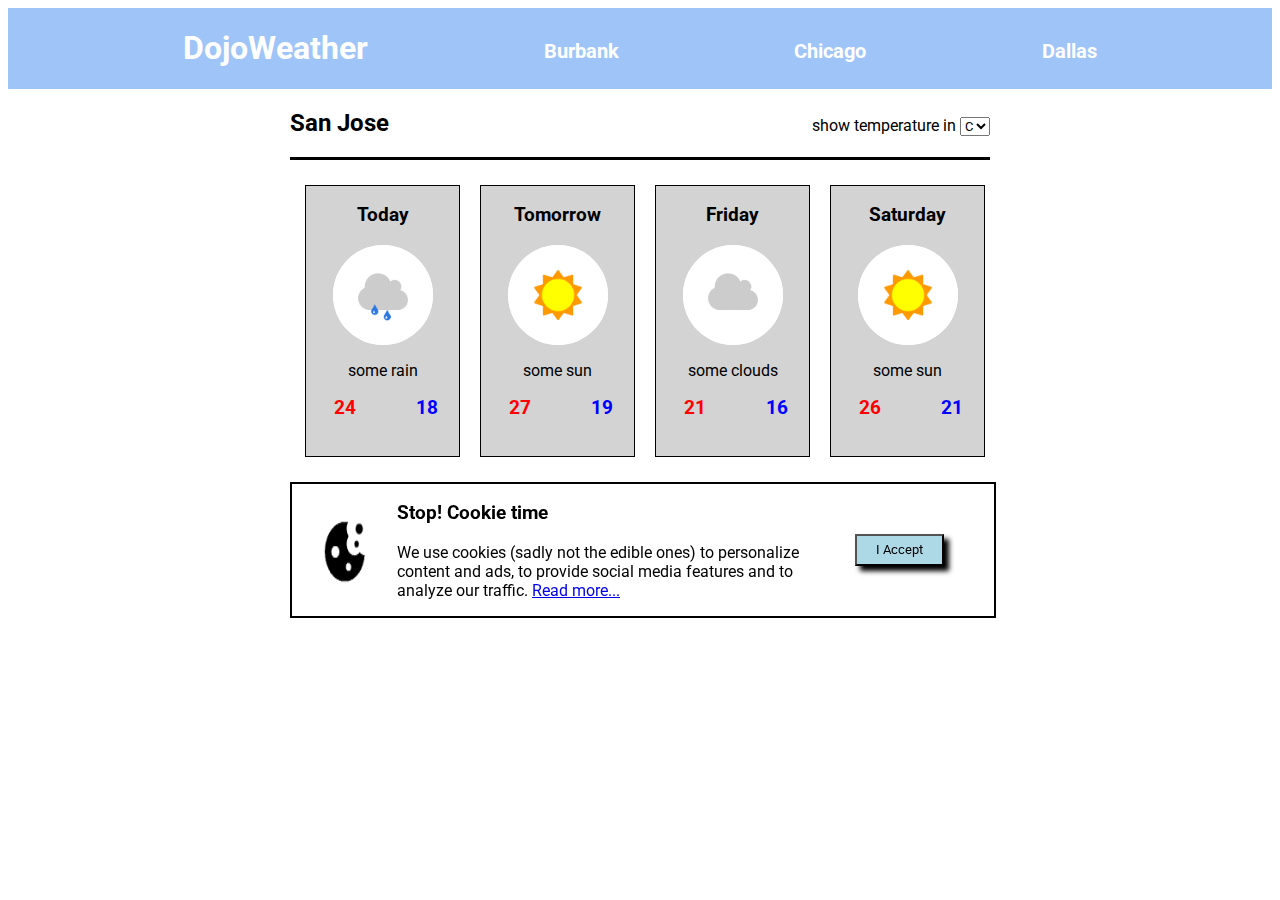
<file: dojo-weather/index.html>
<!DOCTYPE html>
<html lang="en">

<head>
    <meta charset="UTF-8">
    <meta http-equiv="X-UA-Compatible" content="IE=edge">
    <meta name="viewport" content="width=device-width, initial-scale=1.0">
    <link rel="stylesheet" href="style.css">
    <link rel="preconnect" href="https://fonts.googleapis.com">
<link rel="preconnect" href="https://fonts.gstatic.com" crossorigin>
<link href="https://fonts.googleapis.com/css2?family=Roboto:wght@300&display=swap" rel="stylesheet">
    <title>Dojo Weather</title>
</head>

<body>
    <div id="top-nav">
        <div id="nav">
            <h1>DojoWeather</h1>
            <h2 class="city" onclick="alert('Loading weather report...')">Burbank</h2>
            <h2 class="city" onclick="alert('Loading weather report...')">Chicago</h2>
            <h2 class="city" onclick="alert('Loading weather report...')">Dallas</h2>
        </div>
    </div>
    <div id="container">

        <div id="location-holder">
            <div id="current-location">
                <h2>San Jose</h2>
                <div id="temp-setting">
                    show temperature in
                    <select name="show temp" id="temprature">
                        <option value="C">
                            C
                        </option>
                        <option value="F">
                            F
                        </option>
                    </select>
                </div>
            </div>
        </div>
        <div id="main-content">
            <div class="weather">
                <h3 class="dayofweeks">Today</h3>
                <img src="assets/some_rain.png" class="weather-img" alt="some_rain">
                <p class="forecast">some rain</p>
                <span class="high">24</span> <span class="low">18</span>

            </div>
            <div class="weather">
                <h3 class="dayofweeks">Tomorrow</h3>
                <img src="assets/some_sun.png" class="weather-img" alt="some_sun">
                <p class="forecast">some sun</p>
                <span class="high">27</span> <span class="low">19</span>
            </div>
            <div class="weather">
                <h3 class="dayofweeks">Friday</h3>
                <img src="assets/some_clouds.png" class="weather-img" alt="some_clouds">
                <p class="forecast">some clouds</p>
                <span class="high">21</span> <span class="low">16</span>
            </div>
            <div class="weather">
                <h3 class="dayofweeks">Saturday</h3>
                <img src="assets/some_sun.png" class="weather-img" alt="some_sun">
                <p class="forecast">some sun</p>
                <span class="high">26</span> <span class="low">21</span>
            </div>
        </div>
        <div id="cookie-box">
            <div id="cookie-holder">
                <img src="assets/cookie.png" alt="picture of cookie" id="cookie">

                <div id="cookie-text">
                    <h3>Stop! Cookie time</h3>
                    <p>We use cookies (sadly not the edible ones) to personalize content and ads, to provide social
                        media features
                        and to analyze our traffic. <a href="#">Read more...</a>
                    </p>

                </div>
                <button id="btn" onclick="hide()">I Accept</button>
            </div>
        </div>
    </div>
    <script src="script.js"></script>
</body>

</html>
</file>
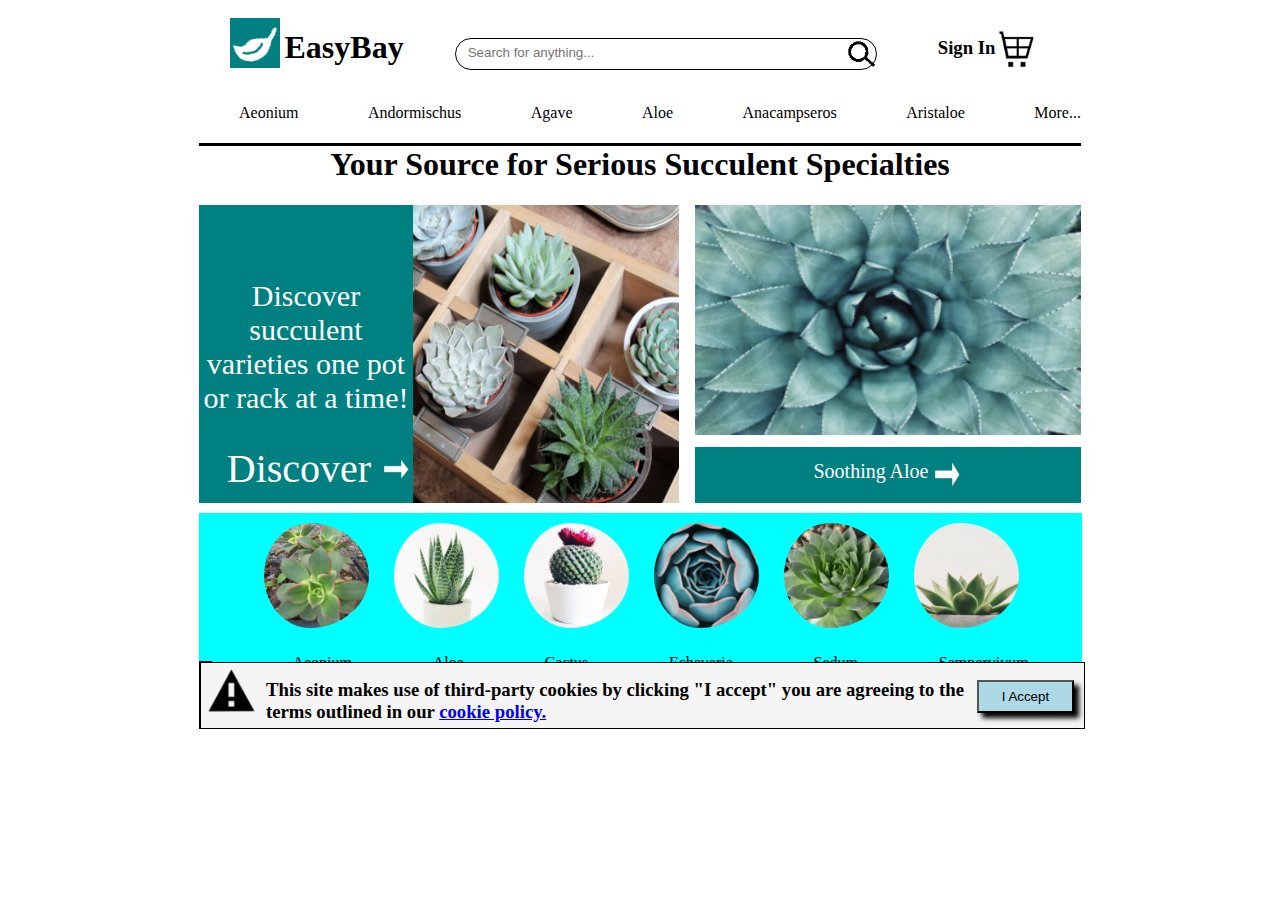
<file: Yellow-exam/index.html>
<!DOCTYPE html>
<html lang="en">

<head>
    <meta charset="UTF-8">
    <meta http-equiv="X-UA-Compatible" content="IE=edge">
    <meta name="viewport" content="width=device-width, initial-scale=1.0">
    <link rel="stylesheet" href="style.css">
    <title>Document</title>
</head>

<body>
    <div id="container">
        <div id="top-nav">
            <div id="nav-bar">
                <div id="left-nav">
                    <img class="leaf" src="images/assets/leaf.png" alt="left">
                    <h1 class="title-name">EasyBay</h1>
                </div>
                <div id="search-nav">
                    <input type="text" placeholder="Search for anything...">
                    <img src="images/assets/search-dark.png" alt="searchicon">
                </div>
                <div id="right-nav">
                    <h3>Sign In</h3>
                    <img src="images/assets/cart-dark.png" onclick="alert('Your cart is empty')" class="cart"
                        alt="cart">
                </div>
            </div>
            <ul id="top-list">
                <li>Aeonium</li>
                <li>Andormischus</li>
                <li>Agave</li>
                <li>Aloe</li>
                <li>Anacampseros</li>
                <li>Aristaloe</li>
                <li>More...</li>
            </ul>
        </div>
        <h1 id="headline">Your Source for Serious Succulent Specialties</h1>
        <div id="main-content">
            <div id="left-box">
                <div id="left-content">
                    <p id="textleft">Discover succulent varieties one pot or rack at a time!</p>
                    <div id="left-content-bottom">
                        <span id="textsolo">Discover</span>
                        <img src="images/assets/arrow-light.png" id="arrow1" alt="arrow">
                    </div>
                </div>
                <img src="images/assets/succulents-1.jpg" onmouseover="over()" onmouseout="out()" id="over"
                    class="leftpic" alt="succulents">
            </div>
            <div id="right-box">
                <img src="images/assets/aloe-m.jpg" class="rightpic" alt="aloe">
                <div id="right-content">
                    <p id="textright">Soothing Aloe</p><img src="images/assets/arrow-light.png" id="arrow2" alt="arrow">
                </div>
            </div>
        </div>
        <div id="bottom-box">
            <div id="bottom-list">
                <img src="images/assets/aeonium-s.jpg" class="bottom-pic" alt="aeonium">
                <img src="images/assets/aloe-s.jpg" class="bottom-pic" alt="aloe">
                <img src="images/assets/cactus-s.jpg" class="bottom-pic" alt="cactus-s">
                <img src="images/assets/echeveria-s.jpg" class="bottom-pic" alt="echeveria-s">
                <img src="images/assets/sedum-s.jpg" class="bottom-pic" alt="sedum-s">
                <img src="images/assets/sempervivum-s.jpg" class="bottom-pic" alt="sempervivum-s">
            </div>
        </div>
        <div id="lower-plant-list">
            <ul id="last-list">
                <li class="plant-name">Aeonium</li>
                <li class="plant-name">Aloe</li>
                <li class="plant-name" id="cactus">Cactus</li>
                <li class="plant-name" id="Echeveria">Echeveria</li>
                <li class="plant-name" id="sedum">Sedum</li>
                <li class="plant-name">Sempervivum</li>
            </ul>
        </div>
        <div id="cookie-box">
            <div id="cookie-holder">
                <img src="images/assets/alert-dark.png" id="c-alert" alt="">
                <h3 id="cookie-text"> This site makes use of third-party cookies by clicking "I accept" you are agreeing
                    to the terms outlined in our <a href="#">cookie policy.</a>
                </h3>
                <button class="btn" onclick="hide()">I Accept</button>
            </div>
        </div>
    </div>
    <script src="script.js"></script>
</body>

</html>
</file>
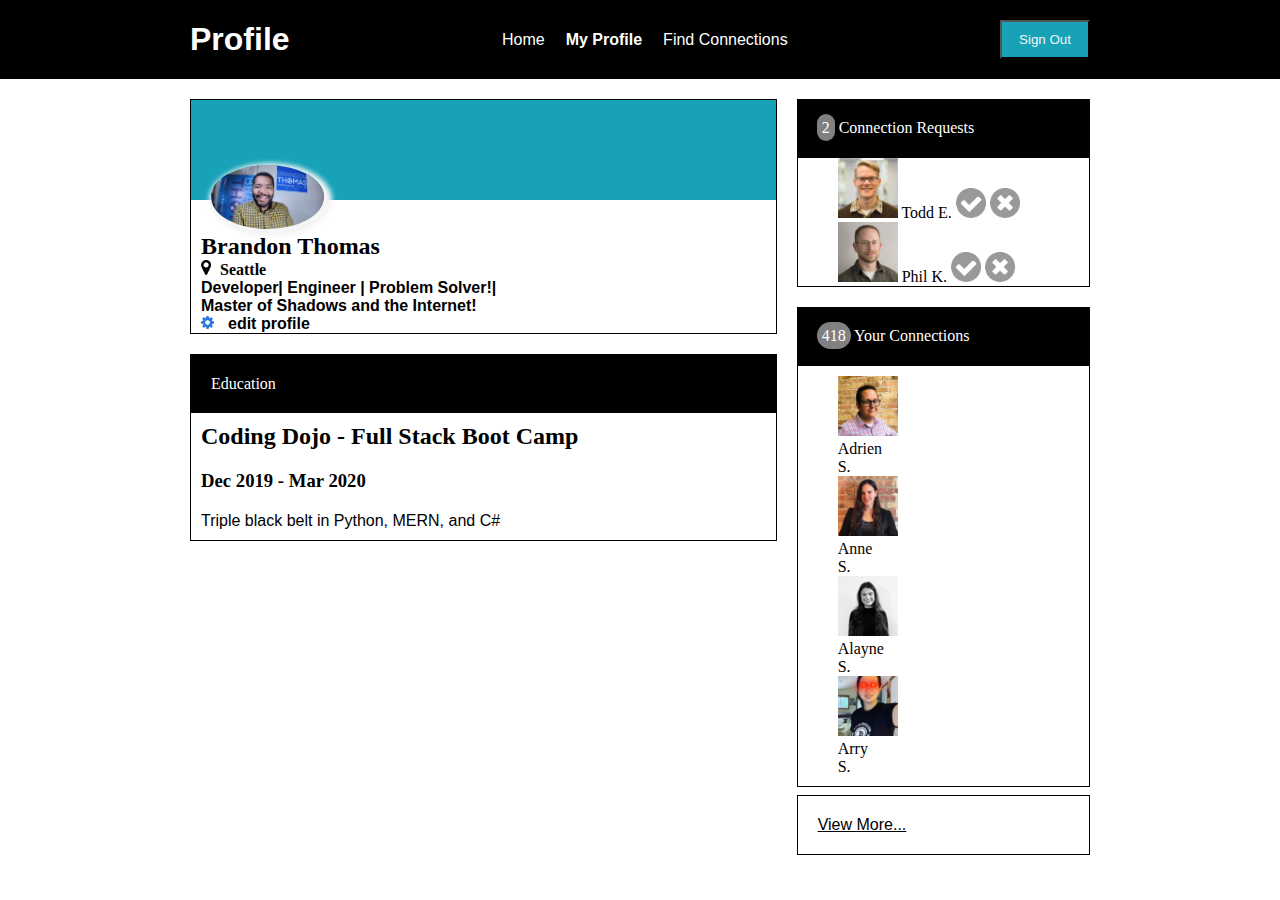
<file: assignment/Profile Page/index.html>
<!DOCTYPE html>
<html lang="en">

<head>
    <meta charset="UTF-8">
    <meta http-equiv="X-UA-Compatible" content="IE=edge">
    <meta name="viewport" content="width=device-width, initial-scale=1.0">
    <title>Profile Page</title>
    <link rel="stylesheet" href="profile.css">
</head>

<body>
    <div class="topnav">
        <div class="nav">
            <h1 class="nav-title">Profile</h1>
            <ul class="nav-links">
                <li><a href="#">Home</a></li>
                <li><a class="profile" href="#">My Profile</a></li>
                <li><a href="#">Find Connections</a></li>
            </ul>
            <ul>
                <li><button class="btn">Sign Out</button></li>
            </ul>

        </div>
    </div>
    <div class="container">
        <div class="left">
            <div class="profile">
                <div class="profile-header"></div>
                <img src="images/brandon 2020.jpg" alt="brandon" class="profilepic" alt="usericon">
                <h2 class="name" id="profilename">Brandon Thomas</h2>

                <img src="icons/map-marker.png" alt="Mapmarker" class="marker" alt="mapmarker"> Seattle
                <p class="telltell"> Developer| Engineer | Problem Solver!|
                    <br>Master of Shadows and the Internet!
                </p>
                <img src="icons/gear.png" alt="gear" class="gear" alt="gear">
                <a class="edit" href="#" onclick="editUser()">edit profile</a>
            </div>
            <div class="row"> </div>
            <div class="row"></div>

            <div class="education">
                <div class="education-header">Education</div>
                <h2 class="edtext">Coding Dojo - Full Stack Boot Camp</h2>
                <h3 class="edtextyear"> Dec 2019 - Mar 2020 </h3>
                <p class="edtextsub">Triple black belt in Python, MERN, and C#</p>
            </div>
        </div>
        <div class="right">
            <div class="connectionheader">
                <div class="connectionrequest"><span id="sub" class="gray">2</span> Connection Requests</div>
                <div class="picholder">
                    <div class="userpicture" id="userpicture1">
                        <img src="images/todd-s.jpg" class="pic" id="friendpic1" alt="pic of todd"> Todd E.
                        <img src="icons/accept-circle.png" onclick="hide(); onclick= lowerNumber();increaseNumber()" class="accept" alt="accept">
                        <img src="icons/close-circle.png" onclick="hide(); onclick= lowerNumber()" class="close" alt="decline">
                    </div>
                    <div class="userpicture" id="userpicture2">
                        <img src="images/phil-s.jpg" class="pic" id="friendpic2" atl="pic of phil"> Phil K.
                        <img src="icons/accept-circle.png" onclick="out(); onclick= lowerNumber(); increaseNumber()" class="accept" alt="accept">
                        <img src="icons/close-circle.png" onclick="out(); onclick= lowerNumber()" class="close" alt="decline">
                    </div>
                </div>
            </div>
            <div class="friendcontainer">
                <div class="friendconnections"><span id="increase-count"class="gray">418</span> Your Connections</div>
                <div class="picholder">
                    <div class="fpicture">
                        <img src="images/adrien-s.jpg" class="pic" alt="pic of adrien-s"> Adrien S.
                        <img src="images/anne-s.jpg" class="pic" alt="pic of anne"> Anne S.
                        <img src="images/alayne-s.jpg" class="pic" alt="pic of alayne"> Alayne S.
                        <img src="images/arry-s.jpg" class="pic" alt="pic of arry"> Arry S.
                    </div>

                </div>
                <div class="More">
                    <a href="#" class="ViewMore">View More...</a>
                </div>
            </div>
        </div>
        <script src="script.js"></script>
</body>

</html>
</file>
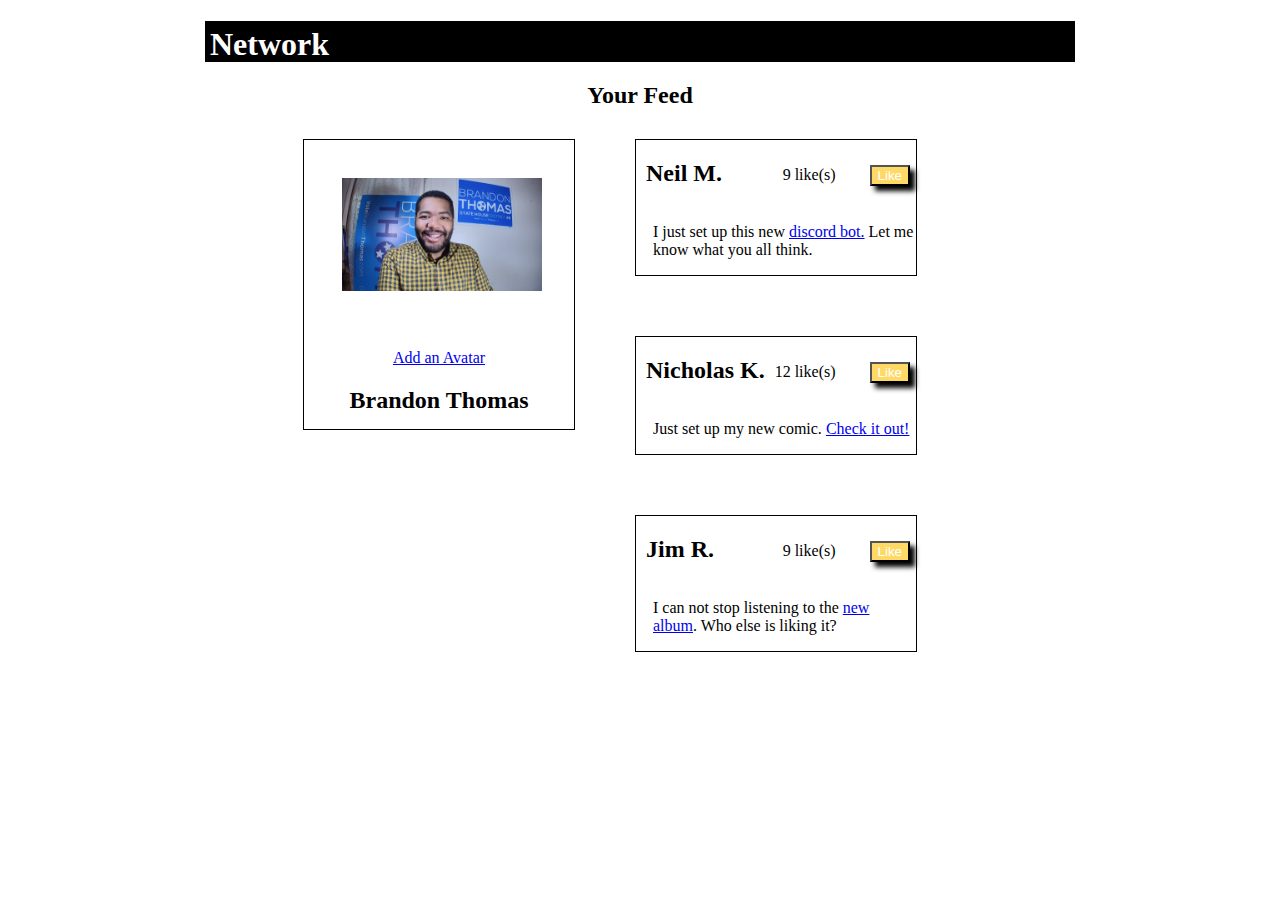
<file: assignment/Likes/likes.html>
<!DOCTYPE html>
<html lang="en">

<head>
    <meta charset="UTF-8">
    <meta http-equiv="X-UA-Compatible" content="IE=edge">
    <meta name="viewport" content="width=device-width, initial-scale=1.0">
    <link rel="stylesheet" href="likes.css">
    <title>Likes</title>
</head>

<body>
    <div class="container">
        <div id="top-nav"><h1>Network</h1></div>
        <div id="feed"><H2>Your Feed</H2></div>   
        <div id="main-content">
            <div id="left-side">
                <img src="img/brandon 2020.jpg" alt="picture of brandon">
                <p class="add"><a href="#">Add an Avatar</a></p>
                <h2 class="username">Brandon Thomas</h2>
            </div>
            <div id="right-side">
                <div class="likebox" class="col-1">
                    <div class="likecard">
                        <h2>Neil M.</h2>
                        <div class="likes">
                            <span id="count1">9 like(s)</span>
                            <button onclick="add1()" class="btnlike">Like</button>
                        </div>
                    </div>
                    <div class="text">
                        <p>I just set up this new  <a href="#">discord bot.</a>  Let me know what you all think.</p>
                    </div>
                </div>

                <div class="likebox">
                    <div class="likecard">
                        <h2>Nicholas K.</h2>
                        <div class="likes">
                            <span id="count2">12 like(s)</span>
                            <button onclick="add2()" class="btnlike">Like</button>
                        </div>
                    </div>
                    <div class="text">
                        <p>Just set up my new comic. <a href="#">Check it out!</a></p>
                    </div>

                </div>
                <div class="likebox">
                    <div class="likecard">
                        <h2>Jim R.</h2>
                        <div class="likes">
                            <span id="count3">9 like(s)</span>
                            <button onclick="add3()" class="btnlike">Like</button>
                        </div>
                    </div>
                    <div class="text">
                        <p>I can not stop listening to the <a href="#">new album</a>. Who else is liking it?</p>
                    </div>
                </div>
            </div>
        </div>
    </div>











    <script src="likes.js"></script>
</body>

</html>
</file>
<file: dojo-weather/style.css>
#container{
    width: 700px;
    margin: auto;
}
#nav{
    display: flex;
    justify-content: space-evenly;
    color: white;
}
#top-nav{
    background-color: #9fc5f8;
}
#current-location{
    display: flex;
    justify-content: space-between;
    border-bottom: 3px solid black;
}

#main-content{
    display: flex;
    margin-top: 20px;
    margin-bottom: 20px;
}

.weather{
    flex: 1;
    border: 1px solid black;
    height: 270px;
    margin: 5px;
    background-color: lightgray;
    margin-left: 15px;
}

#cookie-holder{
    display: flex;
}

.weather-img{
    width: 100px;
}

.dayofweeks{
    text-align: center;
}
.weather-img{
    display: block;
    margin: auto;
    background-color: white;
    border-radius: 50%;
}
.forecast{
    text-align: center;
}

.high{
    margin: 28px;
    color: red;
    font-size: larger;
    font-weight: bolder;
}
.low{  
    margin-left: 28px;
    color: blue;
    font-size: larger;
    font-weight: bolder;
}

#cookie{
    margin: 25px;
    width: 55px;
}
#cookie-box{
    border: 2px solid black;
    position: fixed;
    width: 702px;
}

#btn{
    width: 200px;
    background-color: lightblue;
    box-shadow: 5px 5px 5px;
    margin: 50px;
}
#temp-setting{
    margin-top: 27px;
}

.city{
    font-family: 'Roboto', sans-serif;
    font-size: 20px;
    margin-top: 31px;
}
*{
    font-family: 'Roboto', sans-serif;
}
</file>
<file: Yellow-exam/style.css>
#container{
    margin: 0px auto;
    width: 882px;
}

#left-nav,#search-nav,#right-nav,#main-content,#nav-bar, #top-list, #left-box{
    display: flex;
}
#right-nav{
    padding: 10px;
}
#search-nav{
    border: 1px solid black;
    border-radius: 50px;
    justify-content: space-between;
    margin-top: 30px;
    height: 30px;
    width: 420px;

}

.leaf{
    background-color: teal;
    margin-top: 10px;
    margin-right: 5px;
    height: 50px;
}
#nav-bar{
    margin: 5px;
    justify-content: space-around;
    
}

#top-list{
    justify-content: space-between;
    list-style: none;
}
#left-box{
    background-color: teal;
    width: 504px;
}
#right-box{
    margin-left: 16px;
    width: 400px;
}
#bottom-box{
    display: flex;
    justify-content: center;
    justify-content: space-evenly;
    background-color: aqua;
    margin-top: 10px;
    width: 883px;
}

.cart{
    height: 45px;
    margin-top: 7px;
}
#headline{
    text-align: center;
    border-top: solid black;
}
.leftpic{
    width: 266px;
}
.rightpic{
    height: 230px;
    width: 386px;
}
p{
    color: white;
    text-align: center;
}
#textleft{
    margin-top: 74px;
    font-size: 30px;
}
#textright{
    margin-top: 13px;
    font-size: 20px;

}
#arrow1{
    margin-left: 50px;
    width: 34px;
}
#arrow2{
    width: 34px;
    margin-top: -3px;
}
#right-content{
    display: flex;
    justify-content: center;
    background-color: teal;
    margin-top: 8px;
}
#textsolo{
    color: white;
    text-align: center;
    font-size: 23px;
    margin-right: -43px;
    margin-left: 27px;
    font-size: 40px;

}
#left-content-bottom{
    display: flex;
    justify-content: center;
}
#cookie-box{
    width: 856px;
    height: 66px;
    margin-top: -47px;
    border: 1px solid black;}
    
#cookie-holder{
    display: flex;
    justify-content: space-around;
    position: sticky;
    background-color: whitesmoke;
    width: 883px;
    border: 1px solid black;

}
.btn{
    width: 129px;
    background-color: lightblue;
    margin-top: 17px;
    height: 33px;
    box-shadow: 5px 5px 5px black;
    margin-right: 10px;
}
#c-alert{
    height: 60px;
}
.bottom-pic{
    width: 105px;
    padding: 10px;
    padding-left: 17px;
    padding-right: 4px;
    margin-left: -25px;
    margin-right: 29px;
    border-radius: 50%;
}
input{
    border-style: hidden;
    height: 23px;
    margin-left: 10px;
    margin-top: 1px;
    width: 400px;
}
#bottom-list{
    display: flex;
    justify-content: center;
    margin-right: -43px;
}

#lower-plant-list{
    display: flex;
    justify-content: space-around;
    margin-right: -10px;
    background-color: aqua;
    color: black;
    width: 883px;
    padding-bottom: 20px; 
} 

#cookie-text{
    padding-top: 11px;
    margin: 5px;
}
#last-list{
    display: flex;
    justify-content: space-around;
    list-style: none;
    background-color: aqua;
    width: 817px;
}
</file>
<file: assignment/Profile Page/profile.css>
*{  margin: 0;
    padding: 0;
}
.nav{
    display: flex;
    padding: 20px;
    width: 900px;
    margin: auto;
    align-items: center;
    justify-content: space-between;
}
.nav-links{
    display: flex
    
}

h1{
    font-family: 'Roboto', sans-serif;
    color: white;
}

.nav-links >*{
    color: white;
    padding: 5px;
    list-style-type: none;
    margin: 5px;
    justify-content: space-between;} 

a{
    color: white;
    text-decoration: none;
    font-family: 'Roboto', sans-serif;
}
/* .active{
    font-weight: bold;
}  */

.btn{
    background-color:#17a2b8;
    width: 90px;
    box-shadow: 3px 3px 3px black;
    color: whitesmoke;
    padding: 10px;
    font-family: 'Roboto', sans-serif;
    list-style:none;
}
.profile{
    font-weight: bold;
    border: 1px solid black;
}

.topnav{
    background-color: black;
    margin-bottom: 20px;
}

.profilepic {
    width: 113px;
    box-shadow: 3px 3px 5px 5px whitesmoke;
    border-radius: 50%;
    margin-top: -35px;
    margin-left: 20px;
}

.marker{
    width: 10px;
    justify-content: space-between;
    flex-direction: row;
    padding-right: 5px;

}

.gear{
    width: 13px;
}
.edit{
    color: black;
}
.name,.marker,.gear,.edit,.telltell{
    padding-left: 10px;
}
/* body{
    width: 575px;
}  */
.container{
    display: flex;
    width: 900px;
    margin: 0 auto;
    gap: 20px;
}
h1{
    color: white;
}

.row{
    display: flex;
    }
.left {
    flex: 2;
    }
    
.right {
    flex:1;}
    
    .profile-header{
        background-color: #17a2b8;
        height: 100px;
    }
    .education-header{
        background-color: black;
        color: white;
        padding: 20px;
        
    }
    .edtext,.edtextyear,.edtextsub{
        padding: 10px;
    }
.education{
    border: 1px solid;
    margin-top: 20px;
    }
.connectionrequest{
    background-color: black;
    color: white;
    padding: 20px;
}
.friendconnections{
    background-color: black;
    color: white;
    padding: 20px;
    
}
.friendcontainer{
    height: 30px;
}
.pic{
    width: 60px;} 
.accept{
    width: 30px;
}
.close{
    width:30px
}
.picholder{
    margin-bottom: 20px;
    border: 1px solid black;
    padding-left: 40px;
}
.fpicture{
    width: 30px;
    margin-top: 10px;
    margin-bottom: 10px;
}
.ViewMore{
    color: black;
    text-decoration: underline;
}
.More{
    margin-top: -12px;
    border: 1px solid black;
    padding: 20px;
}
.gray{
    background-color: gray;
    border-radius: 90px;
    padding: 5px;
}
p{
    font-family:'Lucida Sans', 'Lucida Sans Regular', 'Lucida Grande', 'Lucida Sans Unicode', Geneva, Verdana, sans-serif;
}
</file>
<file: assignment/Likes/likes.css>
.container{
    width: 870px;
    margin-left: auto;
    margin-right: auto;
}

.likebox{

    border: 1px solid black;
    margin: 60px;
    justify-content: space-between;
    width: 280px;}



.likecard{
    display: flex;
    justify-content: space-between;
    padding-left: 10px;
}

.btnlike{
    background-color: #ffd966;
    color: white;
    box-shadow: 5px 5px 5px black;
} 

span{
    padding-right: 30px;
}

.likes{
    margin-top: 25px;
    padding-right: 6px;
}

.text{
    padding-left: 17px;
}

#left-side{width: 270px;
    height: 289px;
    border: 1px solid black;
    margin-top: 60px;

}

#top-nav{
    background-color: black;
    color: white;
    height: 41px;
}


#main-content{
    display: flex;
    justify-content: center;
    margin-top: -50px;
}

h1{padding: 5px;
    font-family: Cambria, Cochin, Georgia, Times, 'Times New Roman', serif;}

img{
    width: 200px;
    padding: 38px;
}

.add,.username{
    text-align: center;
}
#feed{
    text-align: center;
}
</file>
